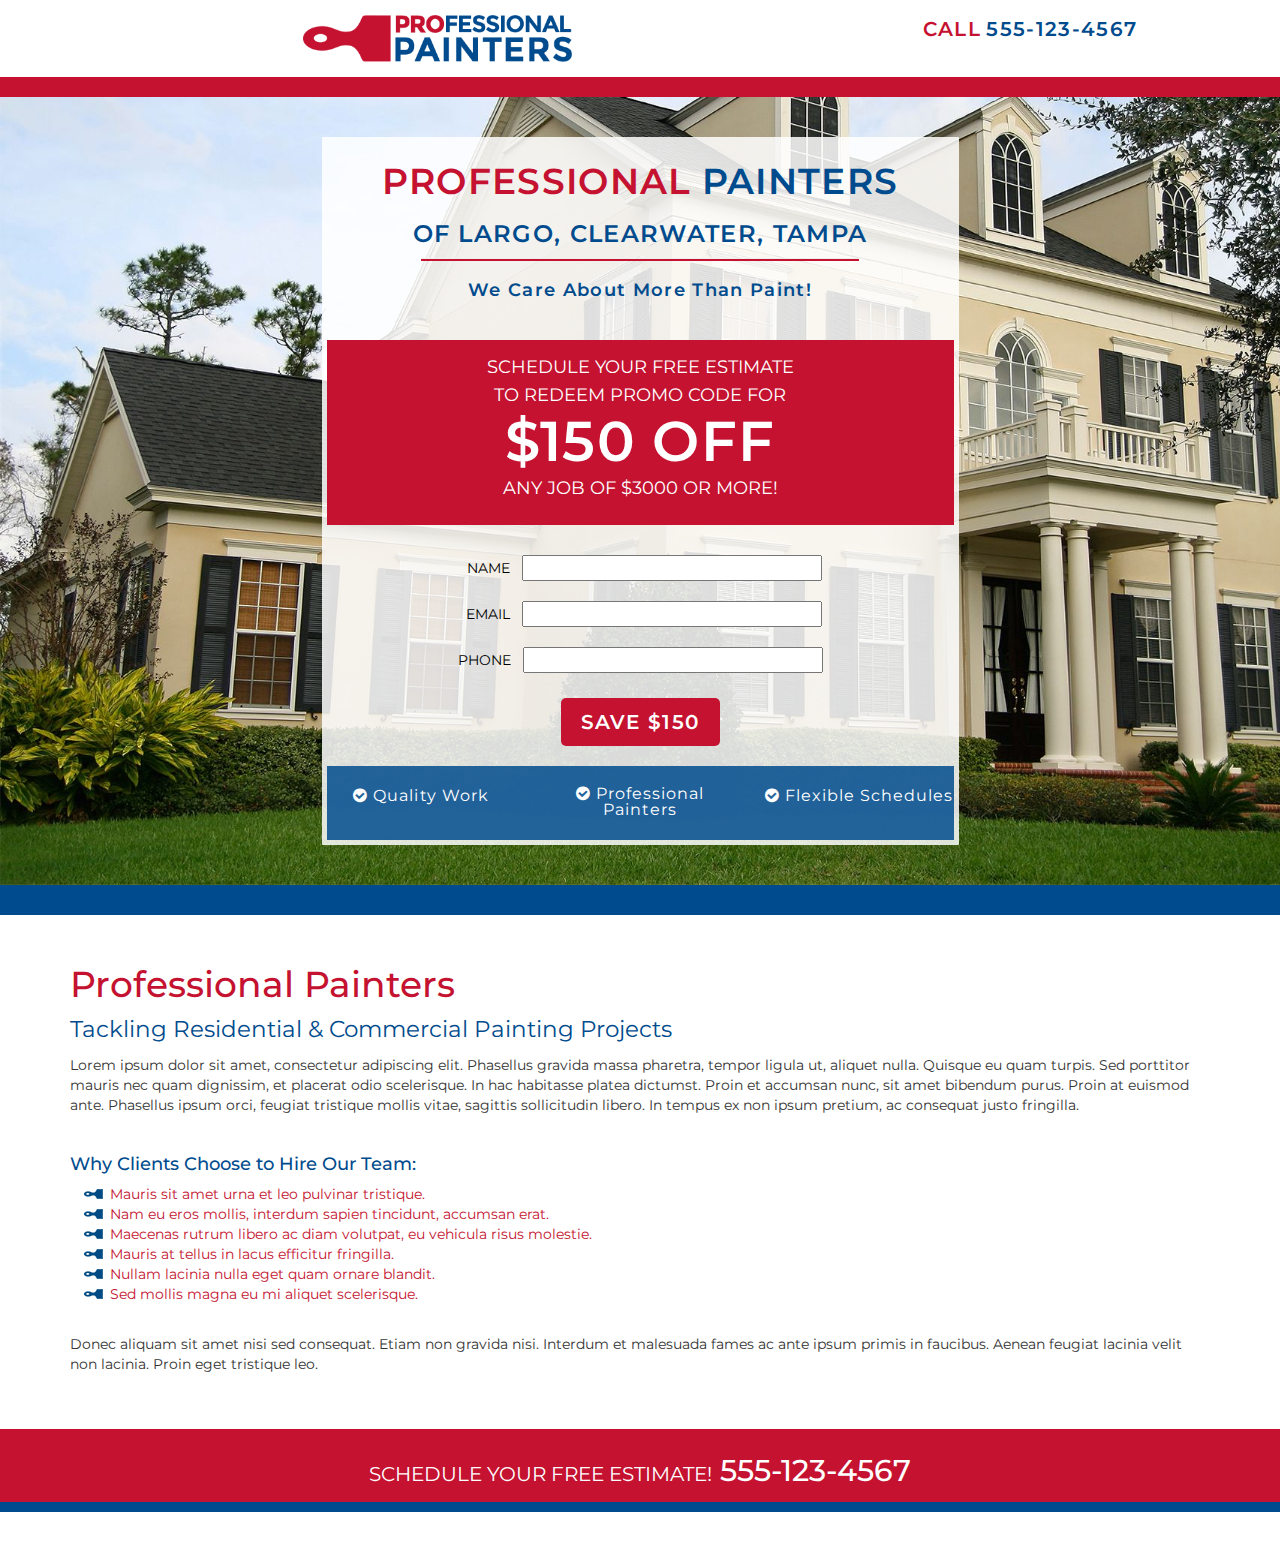
<file: index.html>
<!DOCTYPE html>
<html lang="en">
<head>
    <meta charset="UTF-8">
    <!-- Mobile viewport optimized -->
    <meta name="viewport" content="width=device-width, initial-scale=1.0, maximum-scale=1.0, user-scalable=no">
    <meta http-equiv="X-UA-Compatible" content="IE=edge" />

    <title>PostCardMania</title>
    <link rel="stylesheet" href="/_assets/css/style.css">
    <link rel="stylesheet" href="/bootstrap/css/bootstrap.min.css">

    <link rel="shortcut icon" href="/favicon.ico" type="image/x-icon">
    <link rel="icon" href="/favicon.ico" type="image/x-icon">

</head>
<body>

    <nav>
        <div class="container">
            <div class="row center">
                <div class="col-sm-8">
                    <img class="logo" src="_assets/img/logo1.png" alt="logo">
                </div><!-- end col-sm-8 -->
                <div class="col-sm-4">
                    <div class="nav-call">
                        <span class="red bold">CALL</span>
                        <span class="blue bold">555-123-4567</span>
                    </div><!-- end nav-call -->
                </div><!-- end col-sm-4 -->
            </div>
        </div><!-- end container -->
    </nav>

    <div class="hr-red"></div>

    <div class="bg-img">
        <div class="login">
            <h1>
                <span class="red bold">PROFESSIONAL</span>
                <span class="blue bold">PAINTERS</span>
            </h1>
            <h3>
                <span class="blue bold">OF LARGO, CLEARWATER, TAMPA</span>
            </h3>
            <hr class="hr"/>
            <h4>
                <span class="bold blue">We Care About More Than Paint!</span>
            </h4>
            <div class="red-bg">
                <p>Schedule Your free Estimate</p>
                <p>to redeem promo code for</p>
                <p class="cash bold">$150 off</p>
                <p>any job of $3000 or more!</p>
            </div>


            <div class="form">
                <form action="https://formspree.io/jameslawton@mail.usf.edu" method="POST">
                    <center>
                        <div class="row">
                            &nbsp; NAME &nbsp;
                            <input type="text" required name="name" required>
                        </div>

                        <div class="row">
                        &nbsp;    Email &nbsp;
                            <input type="email" reqired name="_replyto" required>
                        </div>

                        <div class="row">
                            Phone  &nbsp;
                            <input type='tel' name="usrtel"> </label>
                        </div>
                        <input class="bold" type="submit" value="Save $150">

                    </center>


                </form>
            </div><!-- end form -->
            <div class="white-box-footer">
                <div class="row">
                    <div class="col-xs-12 col-sm-4">
                        <i class="fa fa-check-circle" aria-hidden="true"> Quality Work</i>
                    </div>
                    <div class="col-xs-12 col-sm-4">
                        <i class="fa fa-check-circle" aria-hidden="true"> Professional Painters</i>
                    </div>
                    <div class="col-xs-12 col-sm-4">
                        <i class="fa fa-check-circle" aria-hidden="true"> Flexible Schedules</i>
                    </div>

                </div>
            </div>
        </div><!-- end login -->
    </div><!-- end bg-img -->


    <div class="hr-blue"></div>

    <div class="container">
        <div class="content">
            <h1 class="red">Professional Painters <br />
                <small class="blue">Tackling Residential & Commercial Painting Projects</small>
            </h1>
            <p>
                Lorem ipsum dolor sit amet, consectetur adipiscing elit. Phasellus gravida massa pharetra, tempor ligula ut, aliquet nulla. Quisque eu quam turpis. Sed porttitor mauris nec quam dignissim, et placerat odio scelerisque. In hac habitasse platea dictumst. Proin et accumsan nunc, sit amet bibendum purus. Proin at euismod ante. Phasellus ipsum orci, feugiat tristique mollis vitae, sagittis sollicitudin libero. In tempus ex non ipsum pretium, ac consequat justo fringilla.
            </p>

            <br />

            <h4 class="blue">Why Clients Choose to Hire Our Team:</h4>

            <ul>
                <li>Mauris sit amet urna et leo pulvinar tristique.</li>
                <li>Nam eu eros mollis, interdum sapien tincidunt, accumsan erat.</li>
                <li>Maecenas rutrum libero ac diam volutpat, eu vehicula risus molestie.</li>
                <li>Mauris at tellus in lacus efficitur fringilla.</li>
                <li>Nullam lacinia nulla eget quam ornare blandit.</li>
                <li>Sed mollis magna eu mi aliquet scelerisque.</li>
            </ul>

            <br>

            <p>
                Donec aliquam sit amet nisi sed consequat. Etiam non gravida nisi. Interdum et malesuada fames ac ante ipsum primis in faucibus. Aenean feugiat lacinia velit non lacinia. Proin eget tristique leo.
            </p>
        </div>
    </div><!-- end container -->

    <footer>
        <div class="container">
            <center>
                <h2>
                    <small>Schedule your free estimate!</small>
                    555-123-4567</h2>
                </center>
            </div>
        </footer>
        <div class="hr-blue-small"></div>

    </body>
    <script   src="https://code.jquery.com/jquery-2.2.4.min.js"   integrity="sha256-BbhdlvQf/xTY9gja0Dq3HiwQF8LaCRTXxZKRutelT44="   crossorigin="anonymous"></script>
    <script src="/bootstrap/js/bootstrap.min.js"></script>
    </html>
</file>
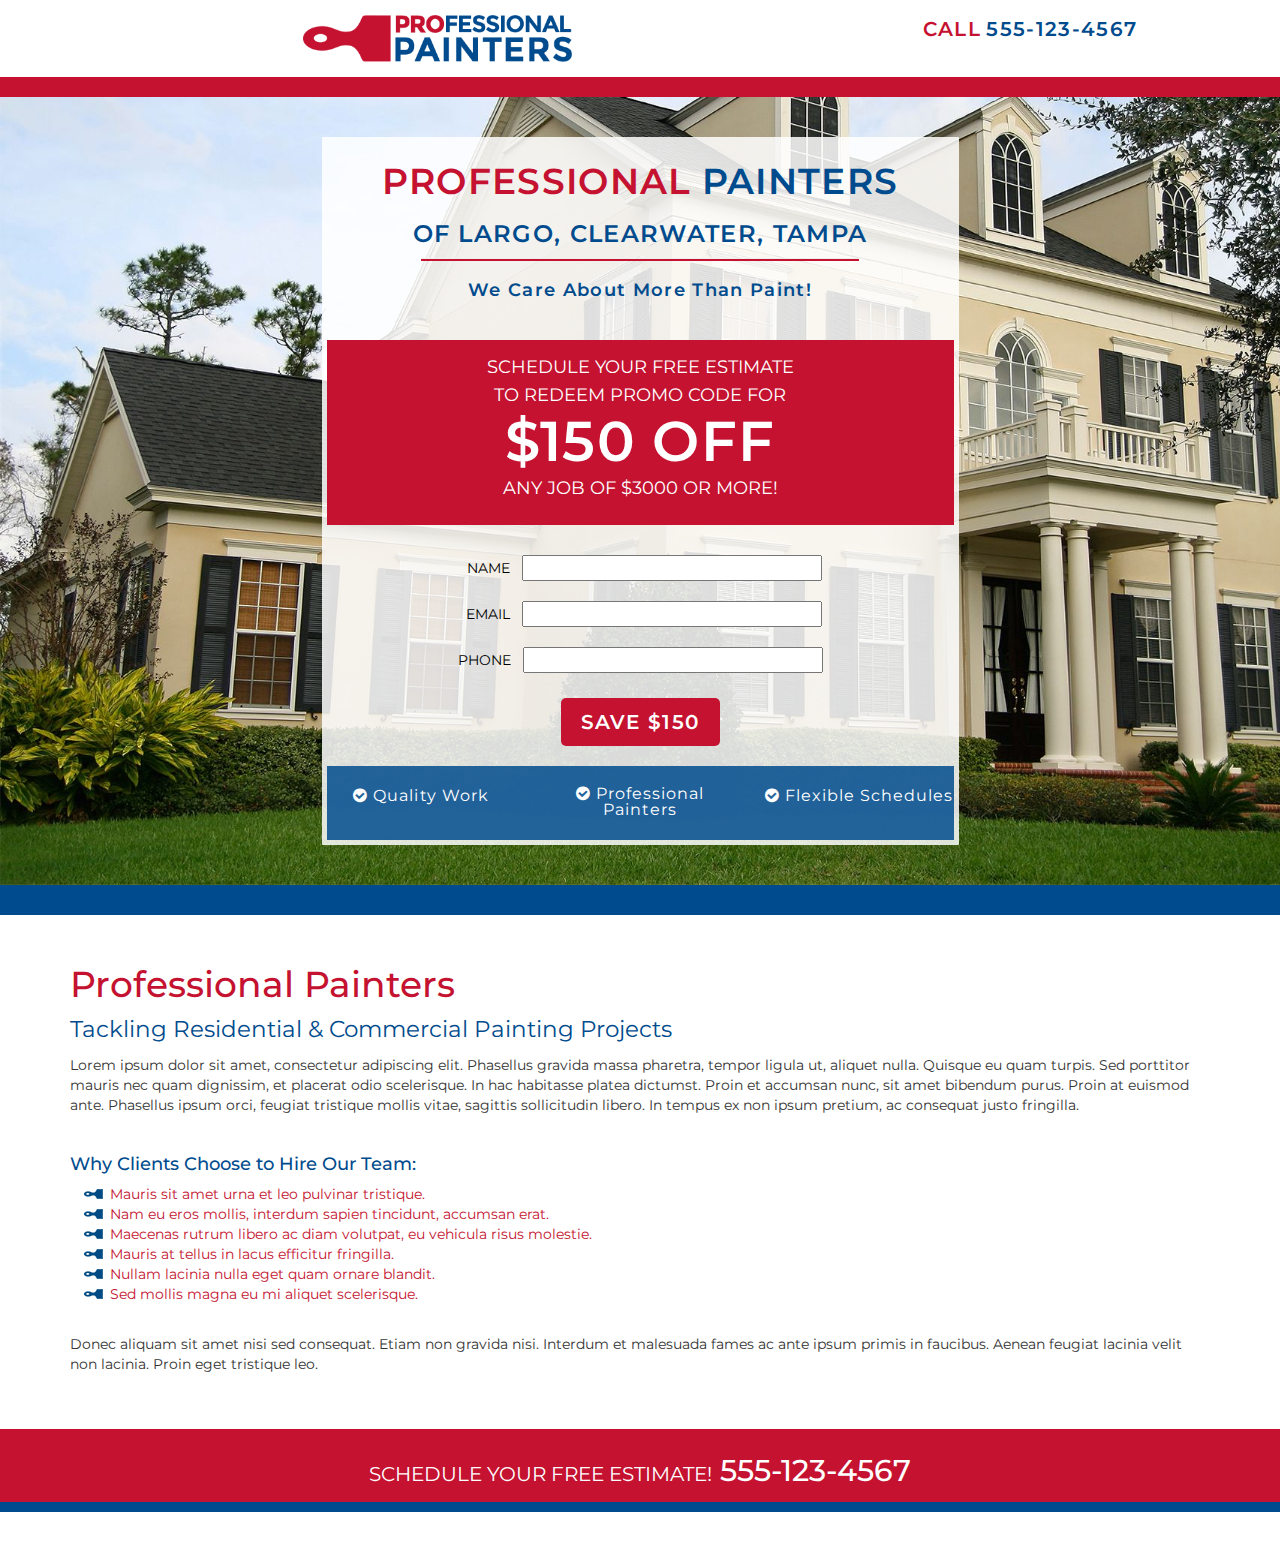
<file: postcardmaniaproject/index.html>
<!DOCTYPE html>
<html lang="en">
<head>
    <meta charset="UTF-8">
    <!-- Mobile viewport optimized -->
    <meta name="viewport" content="width=device-width, initial-scale=1.0, maximum-scale=1.0, user-scalable=no">
    <meta http-equiv="X-UA-Compatible" content="IE=edge" />

    <title>PostCardMania</title>
    <link rel="stylesheet" href="./font-awesome-4.6.3/css/font-awesome.min.css">
    <link rel="stylesheet" href="./_assets/css/style.css">
    <link rel="stylesheet" href="./bootstrap/css/bootstrap.min.css">

    <link rel="shortcut icon" href="/favicon.ico" type="image/x-icon">
    <link rel="icon" href="/favicon.ico" type="image/x-icon">

</head>
<body>

    <nav>
        <div class="container">
            <div class="row center">
                <div class="col-sm-8">
                    <img class="logo" src="_assets/img/logo1.png" alt="logo">
                </div><!-- end col-sm-8 -->
                <div class="col-sm-4">
                    <div class="nav-call">
                        <span class="red bold">CALL</span>
                        <span class="blue bold">555-123-4567</span>
                    </div><!-- end nav-call -->
                </div><!-- end col-sm-4 -->
            </div>
        </div><!-- end container -->
    </nav>

    <div class="hr-red"></div>

    <div class="bg-img">
        <div class="login">
            <h1>
                <span class="red bold">PROFESSIONAL</span>
                <span class="blue bold">PAINTERS</span>
            </h1>
            <h3>
                <span class="blue bold">OF LARGO, CLEARWATER, TAMPA</span>
            </h3>
            <hr class="hr"/>
            <h4>
                <span class="bold blue">We Care About More Than Paint!</span>
            </h4>
            <div class="red-bg">
                <p>Schedule Your free Estimate</p>
                <p>to redeem promo code for</p>
                <p class="cash bold">$150 off</p>
                <p>any job of $3000 or more!</p>
            </div>


            <div class="form">
                <form action="https://formspree.io/jameslawton@mail.usf.edu" method="POST">
                    <center>
                        <div class="row">
                            &nbsp; NAME &nbsp;
                            <input type="text" required name="name" required>
                        </div>

                        <div class="row">
                        &nbsp;    Email &nbsp;
                            <input type="email" reqired name="_replyto" required>
                        </div>

                        <div class="row">
                            Phone  &nbsp;
                            <input type='tel' name="usrtel"> </label>
                        </div>
                        <input class="bold" type="submit" value="Save $150">

                    </center>


                </form>
            </div><!-- end form -->
            <div class="white-box-footer">
                <div class="row">
                    <div class="col-xs-12 col-sm-4">
                        <i class="fa fa-check-circle" aria-hidden="true"> Quality Work</i>
                    </div>
                    <div class="col-xs-12 col-sm-4">
                        <i class="fa fa-check-circle" aria-hidden="true"> Professional Painters</i>
                    </div>
                    <div class="col-xs-12 col-sm-4">
                        <i class="fa fa-check-circle" aria-hidden="true"> Flexible Schedules</i>
                    </div>

                </div>
            </div>
        </div><!-- end login -->
    </div><!-- end bg-img -->


    <div class="hr-blue"></div>

    <div class="container">
        <div class="content">
            <h1 class="red">Professional Painters <br />
                <small class="blue">Tackling Residential & Commercial Painting Projects</small>
            </h1>
            <p>
                Lorem ipsum dolor sit amet, consectetur adipiscing elit. Phasellus gravida massa pharetra, tempor ligula ut, aliquet nulla. Quisque eu quam turpis. Sed porttitor mauris nec quam dignissim, et placerat odio scelerisque. In hac habitasse platea dictumst. Proin et accumsan nunc, sit amet bibendum purus. Proin at euismod ante. Phasellus ipsum orci, feugiat tristique mollis vitae, sagittis sollicitudin libero. In tempus ex non ipsum pretium, ac consequat justo fringilla.
            </p>

            <br />

            <h4 class="blue">Why Clients Choose to Hire Our Team:</h4>

            <ul>
                <li>Mauris sit amet urna et leo pulvinar tristique.</li>
                <li>Nam eu eros mollis, interdum sapien tincidunt, accumsan erat.</li>
                <li>Maecenas rutrum libero ac diam volutpat, eu vehicula risus molestie.</li>
                <li>Mauris at tellus in lacus efficitur fringilla.</li>
                <li>Nullam lacinia nulla eget quam ornare blandit.</li>
                <li>Sed mollis magna eu mi aliquet scelerisque.</li>
            </ul>

            <br>

            <p>
                Donec aliquam sit amet nisi sed consequat. Etiam non gravida nisi. Interdum et malesuada fames ac ante ipsum primis in faucibus. Aenean feugiat lacinia velit non lacinia. Proin eget tristique leo.
            </p>
        </div>
    </div><!-- end container -->

    <footer>
        <div class="container">
            <center>
                <h2>
                    <small>Schedule your free estimate!</small>
                    555-123-4567</h2>
                </center>
            </div>
        </footer>
        <div class="hr-blue-small"></div>

    </body>
    <script   src="https://code.jquery.com/jquery-2.2.4.min.js"   integrity="sha256-BbhdlvQf/xTY9gja0Dq3HiwQF8LaCRTXxZKRutelT44="   crossorigin="anonymous"></script>
    <script src="./bootstrap/js/bootstrap.min.js"></script>
    </html>
</file>
<file: _assets/css/style.css>
@import url(https://fonts.googleapis.com/css?family=Montserrat:700,400);@import url(../../font-awesome-4.6.3/css/font-awesome.min.css);body,html{padding:0px;margin:0px}body{font-family:'Montserrat', sans-serif !important}small{color:inherit !important}ul li{list-style:url("../../_assets/img/li.png");color:#c41230}.right{text-align:right}.left{text-align:left}.hr{background:#c41230;height:2px;width:70%;margin-top:-0px}.red{color:#c41230 !important}.blue{color:#004b8d !important}.bold{font-weight:600;letter-spacing:1pt}nav{padding:15px}.nav-call{font-size:20px}.logo{max-width:270px;margin-left:-15px}.center{text-align:center}.hr-red{background:#c41230;height:20px}.hr-blue{background:#004b8d;height:30px}.hr-blue-small{background:#004b8d;height:10px;margin-bottom:40px}.bg-img{background:url("../../_assets/img/bg.jpg");background-repeat:no-repeat;background-size:cover;display:-webkit-flex;display:-ms-flexbox;display:flex;-webkit-flex-direction:column;-ms-flex-direction:column;flex-direction:column;-webkit-justify-content:center;-ms-flex-pack:center;justify-content:center;-webkit-align-items:center;-ms-flex-align:center;align-items:center;min-height:75vh;color:white;text-align:center}.login{background-color:rgba(255,255,255,0.85);margin:40px 20px;padding:5px;border-radius:1px;color:black;max-width:850px}.red-bg{margin:40px 0 0 0;background:#c41230;color:white;padding:18px 160px}.red-bg .cash{font-size:56px}.red-bg p{line-height:1em;font-size:1.25em;text-transform:uppercase}.form{padding:20px}.form .row{padding:10px 0;text-transform:uppercase;font-weight:400}.form input[type="text"],.form input[type="email"],.form input[type="tel"]{min-width:300px}.form input[type="submit"]{min-width:125px;text-transform:uppercase;color:white;background:#c41230;border:0px;font-size:20px;padding:10px 20px;margin:15px 0 0 0;border-radius:5px}.white-box-footer{padding:20px 0;background:rgba(0,75,141,0.85);color:white;font-family:'Montserrat', sans-serif !important;letter-spacing:1.05px}.white-box-footer i{font-size:16px}.content{margin:50px 0 0 0}footer{margin:45px 0 0 0;background:#c41230;color:white;padding:5px;text-transform:uppercase;white-space:normal}@media (max-width: 597px){.nav-call{padding:20px 0 0 0%}.red-bg{padding:18px 0}.white-box-footer .col-sm-4{padding:10px 0}}@media (min-width: 700px){.visible-on-mobile{display:none}}
</file>
<file: postcardmaniaproject/_assets/css/style.css>
@import url(https://fonts.googleapis.com/css?family=Montserrat:700,400);@import url(../../font-awesome-4.6.3/css/font-awesome.min.css);body,html{padding:0px;margin:0px}body{font-family:'Montserrat', sans-serif !important}small{color:inherit !important}ul li{list-style:url("../../_assets/img/li.png");color:#c41230}.right{text-align:right}.left{text-align:left}.hr{background:#c41230;height:2px;width:70%;margin-top:-0px}.red{color:#c41230 !important}.blue{color:#004b8d !important}.bold{font-weight:600;letter-spacing:1pt}nav{padding:15px}.nav-call{font-size:20px}.logo{max-width:270px;margin-left:-15px}.center{text-align:center}.hr-red{background:#c41230;height:20px}.hr-blue{background:#004b8d;height:30px}.hr-blue-small{background:#004b8d;height:10px;margin-bottom:40px}.bg-img{background:url("../../_assets/img/bg.jpg");background-repeat:no-repeat;background-size:cover;display:-webkit-flex;display:-ms-flexbox;display:flex;-webkit-flex-direction:column;-ms-flex-direction:column;flex-direction:column;-webkit-justify-content:center;-ms-flex-pack:center;justify-content:center;-webkit-align-items:center;-ms-flex-align:center;align-items:center;min-height:75vh;color:white;text-align:center}.login{background-color:rgba(255,255,255,0.85);margin:40px 20px;padding:5px;border-radius:1px;color:black;max-width:850px}.red-bg{margin:40px 0 0 0;background:#c41230;color:white;padding:18px 160px}.red-bg .cash{font-size:56px}.red-bg p{line-height:1em;font-size:1.25em;text-transform:uppercase}.form{padding:20px}.form .row{padding:10px 0;text-transform:uppercase;font-weight:400}.form input[type="text"],.form input[type="email"],.form input[type="tel"]{min-width:300px}.form input[type="submit"]{min-width:125px;text-transform:uppercase;color:white;background:#c41230;border:0px;font-size:20px;padding:10px 20px;margin:15px 0 0 0;border-radius:5px}.white-box-footer{padding:20px 0;background:rgba(0,75,141,0.85);color:white;font-family:'Montserrat', sans-serif !important;letter-spacing:1.05px}.white-box-footer i{font-size:16px}.content{margin:50px 0 0 0}footer{margin:45px 0 0 0;background:#c41230;color:white;padding:5px;text-transform:uppercase;white-space:normal}@media (max-width: 597px){.nav-call{padding:20px 0 0 0%}.red-bg{padding:18px 0}.white-box-footer .col-sm-4{padding:10px 0}}@media (min-width: 700px){.visible-on-mobile{display:none}}
</file>
